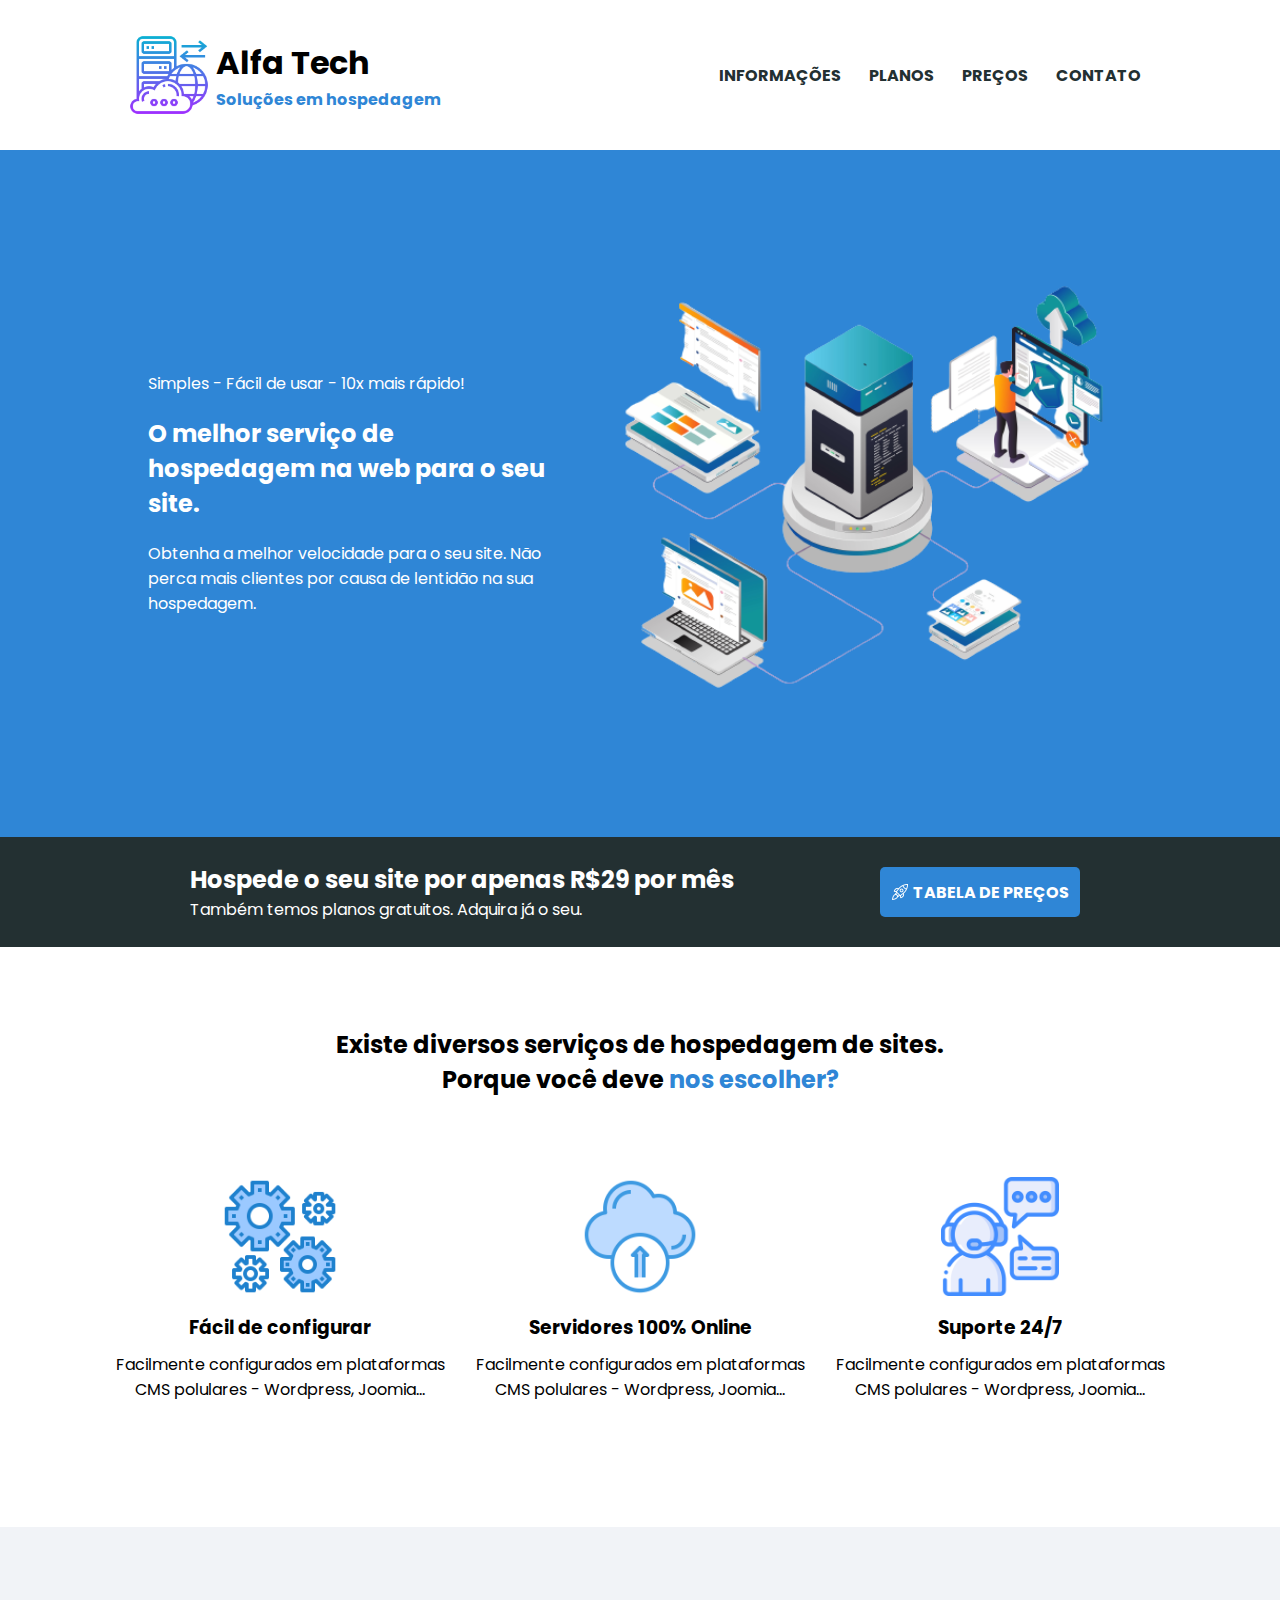
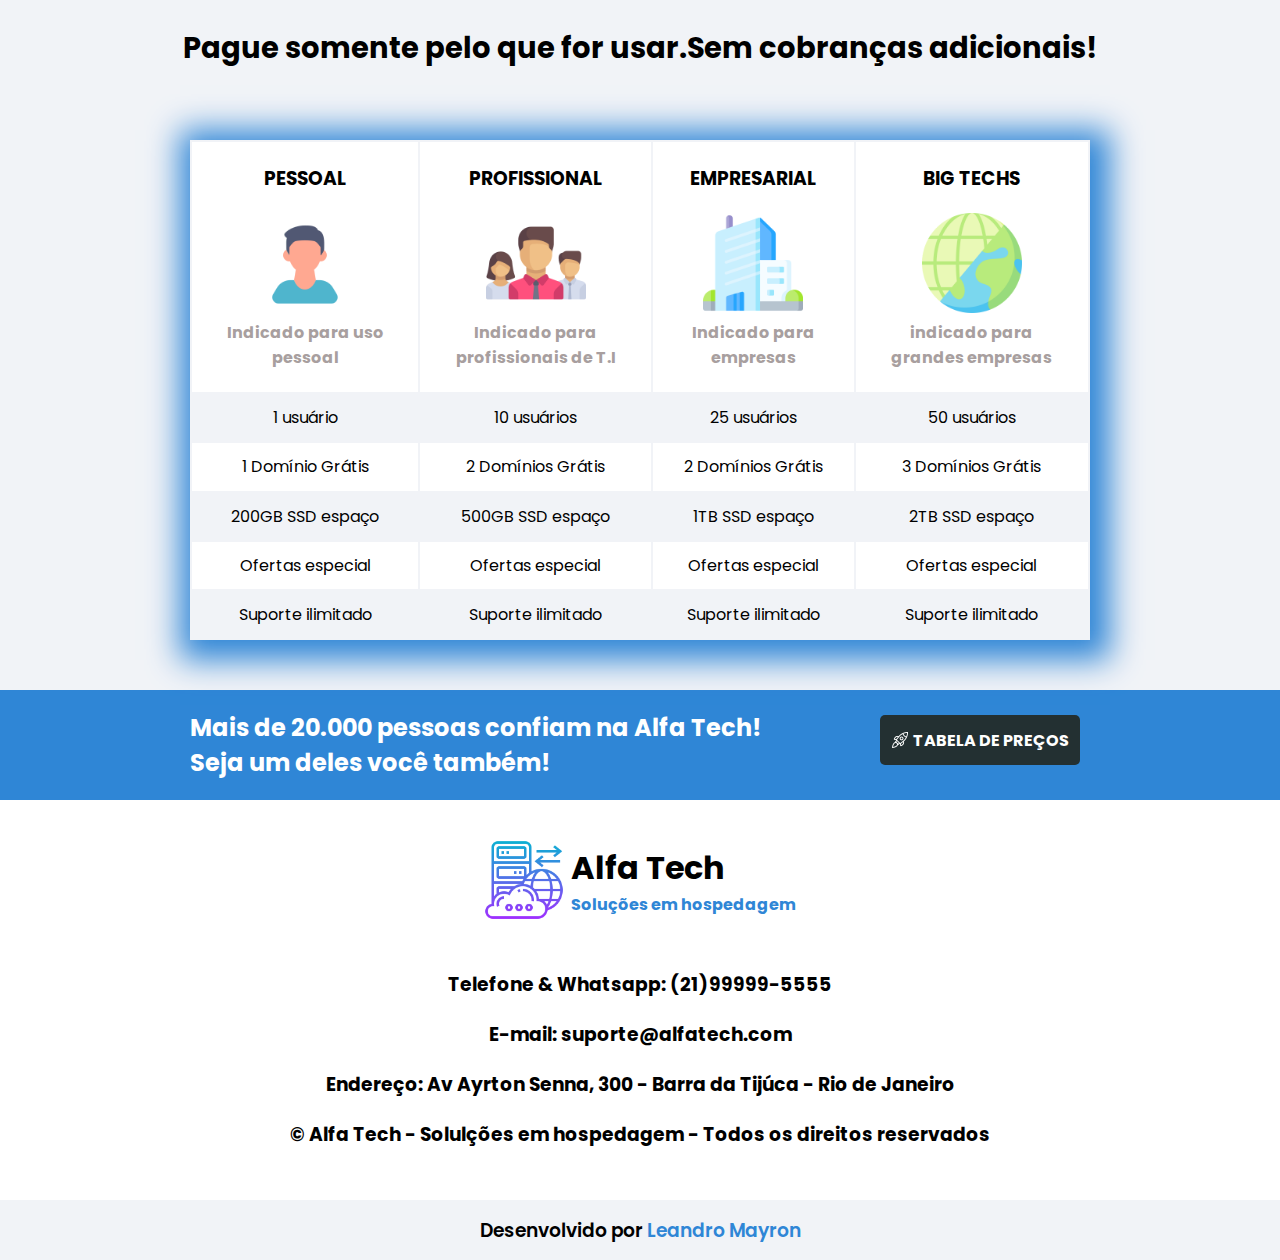
<file: index.html>
<!DOCTYPE html>
<html lang="pt">

<head>
    <meta charset="UTF-8">
    <meta name="viewport" content="width=device-width, initial-scale=1.0">
    <link rel="preconnect" href="https://fonts.googleapis.com">
    <link rel="preconnect" href="https://fonts.gstatic.com" crossorigin>
    <link href="https://fonts.googleapis.com/css2?family=Poppins:wght@400;500;600;700;800;900&display=swap"
        rel="stylesheet">
    <link rel="stylesheet" href="style/style.css">
    <title>Alfa Tech</title>
</head>
<div class="topo">
    <div class="logo-icon">
        <div class="img-logo">
            <img src="assets/logo-icone.png" alt="Logo">
        </div>
        <div class="text-logo">
            <h1>Alfa Tech</h1>
            <p>Soluções em hospedagem</p>
        </div>
    </div>
    <nav>
        <a href="#informacoes">INFORMAÇÕES</a>
        <a href="#planos">PLANOS</a>
        <a href="tabeladeprecos.html">PREÇOS</a>
        <a href="#contato">CONTATO</a>
    </nav>
</div>
<div class="banner">
    <div class="conteudo-banner">
        <div class="texto-banner">
            <p>Simples - Fácil de usar - 10x mais rápido!</p>
            <h2>O melhor serviço de <br>hospedagem na web para o seu site.</h2>
            <p>Obtenha a melhor velocidade para o seu site. Não perca mais clientes por causa de lentidão na sua
                hospedagem.
            </p>
        </div>
        <div class="container-img">
            <img src="assets/imagem-banner.png" alt="banner">
        </div>
    </div>
</div>
<div class="anuncio primeiro-anuncio">
    <div class="conteudo-anuncio">
        <h2>Hospede o seu site por apenas R$29 por mês</h2>
        <p>Também temos planos gratuitos. Adquira já o seu.</p>
        <a class="botao-link" href="tabeladeprecos.html"><img src="assets/icone-foguete.png" alt="foguete">TABELA DE
            PREÇOS</a>
    </div>
</div>
<div id="informacoes" class="container-informacoes">
    <h2>Existe diversos serviços de hospedagem de sites.<br>Porque você deve <span class="span-azul">nos
            escolher?</span></h2>
    <div class="conteudo-informacao">
        <div class="secao-informacao">
            <img class="img-informacao" src="assets/icone-engrenagens.png" alt="engrenagens">
            <h3>Fácil de configurar</h3>
            <p>Facilmente configurados em plataformas CMS polulares - Wordpress, Joomia...</p>
        </div>
        <div class="secao-informacao">
            <img class="img-informacao" src="assets/cloud-icone.png" alt="Nuvem">
            <h3>Servidores 100% Online</h3>
            <p>Facilmente configurados em plataformas CMS polulares - Wordpress, Joomia...</p>
        </div>
        <div class="secao-informacao">
            <img class="img-informacao" src="assets/icone-suporte.png" alt="Suporte">
            <h3>Suporte 24/7</h3>
            <p>Facilmente configurados em plataformas CMS polulares - Wordpress, Joomia...</p>
        </div>
    </div>
</div>
<div id="planos" class="secao-planos">
    <div class="conteudo-planos">
        <h2>Pague <span>somente</span> pelo que for usar.Sem cobranças adicionais!</h2>
        <table class="tabela">
            <thead class="branco">
                <tr>
                    <th class="tabela-head">
                        <h3>PESSOAL</h3><img class="img-tabela" src="assets/pessoal-icone.png" alt="pessoa">
                        <p class="text-claro">Indicado para uso <br>pessoal</p>
                    </th>
                    <th class="tabela-head">
                        <h3>PROFISSIONAL</h3><img class="img-tabela" src="assets/equipe-icone.png" alt="profissional">
                        <p class="text-claro">Indicado para <br>profissionais de T.I</p></th>
                    <th class="tabela-head">
                        <h3>EMPRESARIAL</h3><img class="img-tabela" src="assets/empresa-icone.png" alt="empresarial">
                        <p class="text-claro">Indicado para <br>empresas</p>
                    </th>
                    <th class="tabela-head">
                        <h3>BIG TECHS</h3><img class="img-tabela" src="assets/big-tech.png" alt="big tech">
                        <p class="text-claro">indicado para <br>grandes empresas</p>
                    </th>
                </tr>
            </thead>
            <tbody>

                <tr>
                    <td>1 usuário</td>
                    <td>10 usuários</td>
                    <td>25 usuários</td>
                    <td>50 usuários</td>
                </tr>
                <tr class="branco">
                    <td>1 Domínio Grátis</td>
                    <td>2 Domínios Grátis</td>
                    <td>2 Domínios Grátis</td>
                    <td>3 Domínios Grátis</td>
                </tr>
                <tr>
                    <td>200GB SSD espaço</td>
                    <td>500GB SSD espaço</td>
                    <td>1TB SSD espaço</td>
                    <td>2TB SSD espaço</td>
                </tr>
                <tr class="branco">
                    <td>Ofertas especial</td>
                    <td>Ofertas especial</td>
                    <td>Ofertas especial</td>
                    <td>Ofertas especial</td>
                </tr>
                <tr>
                    <td>Suporte ilimitado</td>
                    <td>Suporte ilimitado</td>
                    <td>Suporte ilimitado</td>
                    <td>Suporte ilimitado</td>
                </tr>
            </tbody>
        </table>
    </div>
</div>
<div class="anuncio segundo-anuncio">
    <div class="conteudo-anuncio">
        <h2>Mais de 20.000 pessoas confiam na Alfa Tech!<br>Seja um deles você também! </h2>
        <a class="botao-link botao-preto" href="tabeladeprecos.html"><img src="assets/icone-foguete.png"
                alt="foguete">TABELA DE
            PREÇOS</a>
    </div>
</div>
<div id="contato" class="contato">
    <div class="logo-icon">
        <img class="img-logo" src="assets/logo-icone.png" alt="Logo">
        <div class="text-logo">
            <h1>Alfa Tech</h1>
            <p>Soluções em hospedagem</p>
        </div>
    </div>
</div>
<div class="texto-contato">
    <h3>Telefone & Whatsapp: (21)99999-5555</h3>
    <h3>E-mail: suporte@alfatech.com</h3>
    <h3>Endereço: Av Ayrton Senna, 300 - Barra da Tijúca - Rio de Janeiro</h3>
    <h3>&copy; Alfa Tech - Solulções em hospedagem - Todos os direitos reservados</h3>
</div>
<div class="rodape">
    <h3>Desenvolvido por <span class="span-azul">Leandro Mayron</span></h3>
</div>

<body>

</body>

</html>
</file>
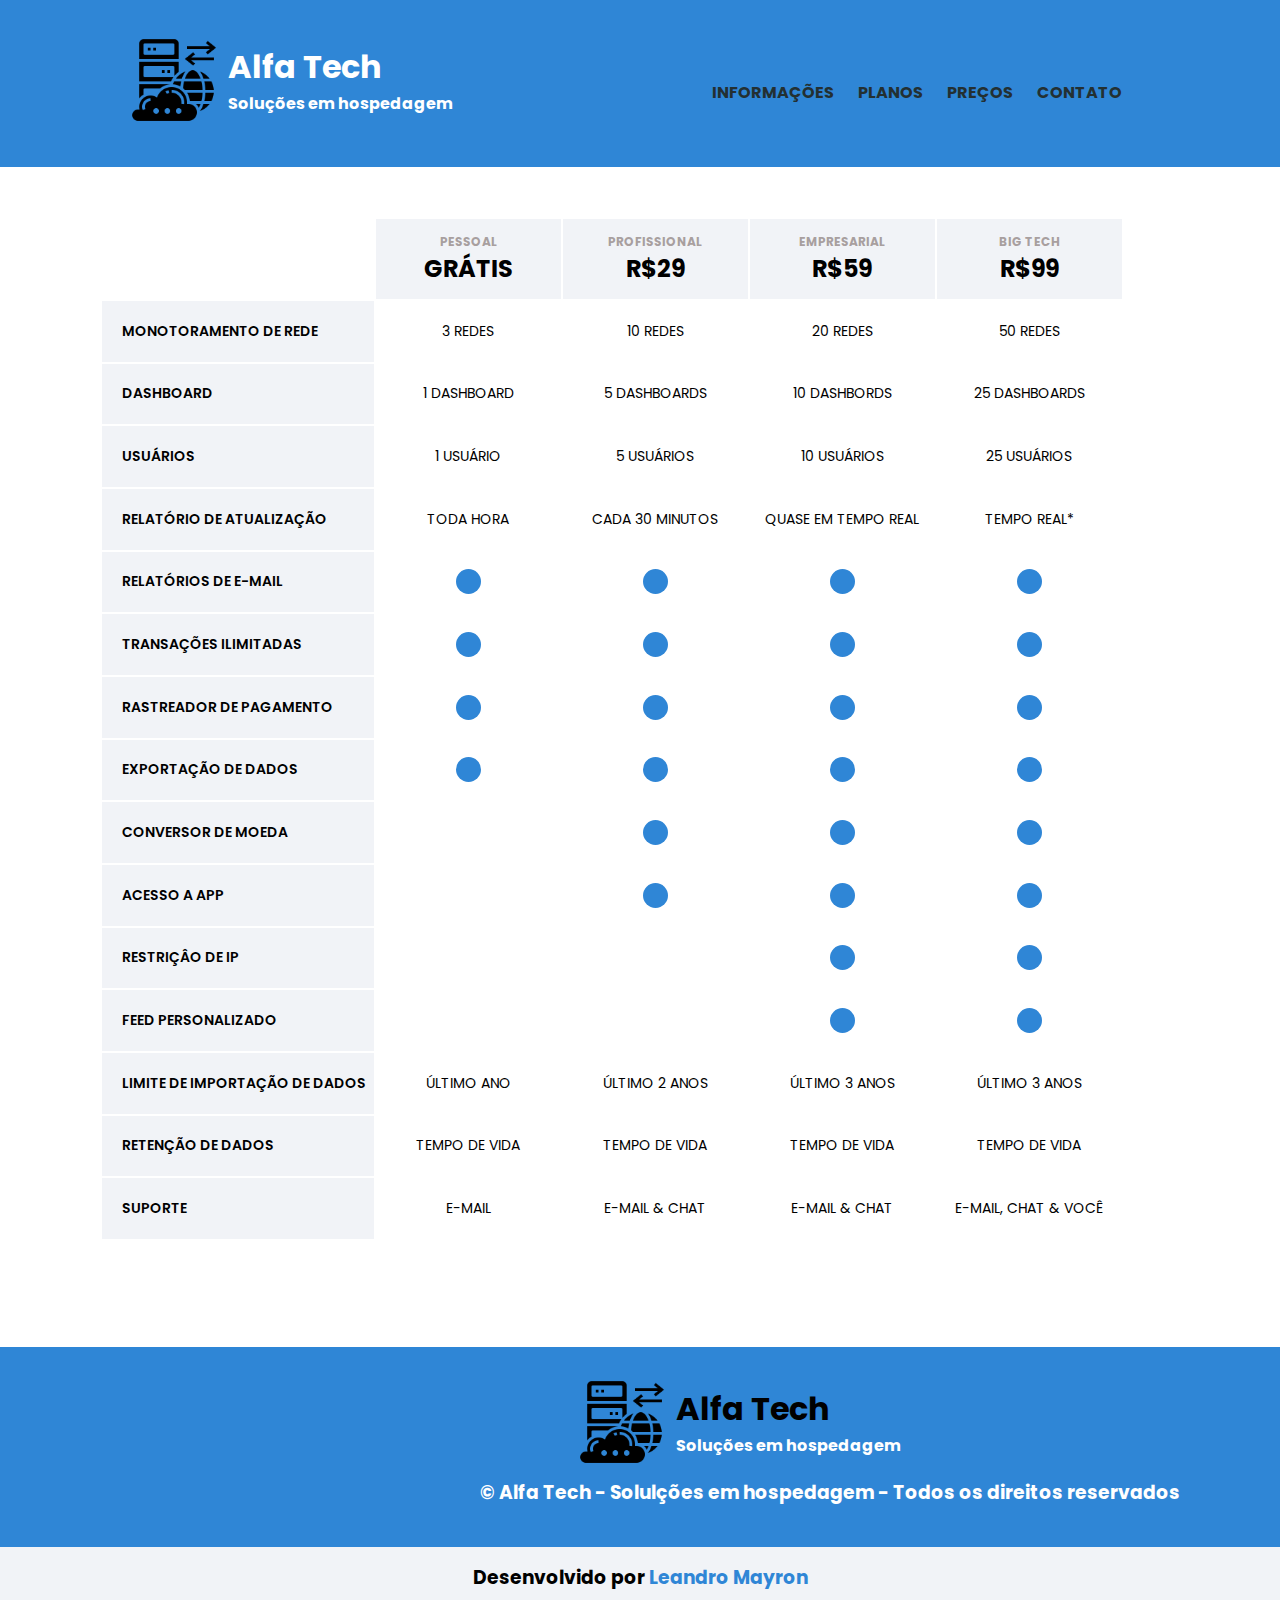
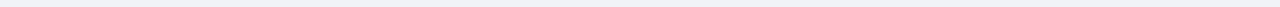
<file: tabeladeprecos.html>
<!DOCTYPE html>
<html lang="pt">

<head>
    <meta charset="UTF-8">
    <meta name="viewport" content="width=device-width, initial-scale=1.0">
    <link rel="preconnect" href="https://fonts.googleapis.com">
    <link rel="preconnect" href="https://fonts.gstatic.com" crossorigin>
    <link href="https://fonts.googleapis.com/css2?family=Poppins:wght@400;500;600;700;800;900&display=swap"
        rel="stylesheet">
    <link rel="stylesheet" href="style/tabeladeprecos.css">
    <title>Preços</title>
</head>

<body>
    <div class="container-topo">
        <div class="topo">
            <a class="logo-botao" href="index.html">
                <div class="logo-icon">
                    <img class="img-logo" src="assets/logo-icone-escuro.png" alt="Logo">
                    <div class="text-logo">
                        <h1>Alfa Tech</h1>
                        <p>Soluções em hospedagem</p>
                    </div>
                </div>
            </a>
            <nav>
                <a href="#informacoes">INFORMAÇÕES</a>
                <a href="#planos">PLANOS</a>
                <a href="tabeladeprecos.html">PREÇOS</a>
                <a href="#contato">CONTATO</a>
            </nav>
        </div>
    </div>
    <div class="secao-tabela">
        <table class="tabela">
            <thead>
                <tr>
                    <th></th>
                    <th class="titulo-head">
                        <p>PESSOAL</p>
                        <h2>GRÁTIS</h2>
                    </th>
                    <th class="titulo-head">
                        <p>PROFISSIONAL</p>
                        <h2>R$29</h2>
                    </th>
                    <th class="titulo-head">
                        <p>EMPRESARIAL</p>
                        <h2>R$59</h2>
                    </th>
                    <th class="titulo-head">
                        <p>BIG TECH</p>
                        <h2>R$99</h2>
                    </th>
                </tr>
            </thead>
            <tbody>
                <tr>
                    <td class="linha-destaque">
                        <h4>MONOTORAMENTO DE REDE</h4>
                    </td>
                    <td>
                        <p>3 REDES</p>
                    </td>
                    <td>
                        <p>10 REDES</p>
                    </td>
                    <td>
                        <p>20 REDES</p>
                    </td>
                    <td>
                        <p>50 REDES</p>
                    </td>
                </tr>
                <tr>
                    <td class="linha-destaque">
                        <h4>DASHBOARD</h4>
                    </td>
                    <td>
                        <p>1 DASHBOARD</p>
                    </td>
                    <td>
                        <p>5 DASHBOARDS</p>
                    </td>
                    <td>
                        <p>10 DASHBORDS</p>
                    </td>
                    <td>
                        <p>25 DASHBOARDS</p>
                    </td>
                </tr>
                <tr>
                    <td class="linha-destaque">
                        <h4>USUÁRIOS</h4>
                    </td>
                    <td>
                        <p>1 USUÁRIO</p>
                    </td>
                    <td>
                        <p>5 USUÁRIOS</p>
                    </td>
                    <td>
                        <p>10 USUÁRIOS</p>
                    </td>
                    <td>
                        <p>25 USUÁRIOS</p>
                    </td>
                </tr>
                <tr>
                    <td class="linha-destaque">
                        <h4>RELATÓRIO DE ATUALIZAÇÃO</h>
                    </td>
                    <td>
                        <p>TODA HORA</p>
                    </td>
                    <td>
                        <p>CADA 30 MINUTOS</p>
                    </td>
                    <td>
                        <p>QUASE EM TEMPO REAL</p>
                    </td>
                    <td>
                        <p>TEMPO REAL*</p>
                    </td>
                </tr>
                <tr>
                    <td class="linha-destaque">
                        <h4>RELATÓRIOS DE E-MAIL</h4>
                    </td>
                    <td>
                        <div></div>
                    </td>
                    <td>
                        <div></div>
                    </td>
                    <td>
                        <div></div>
                    </td>
                    <td>
                        <div></div>
                    </td>
                </tr>
                <tr>
                    <td class="linha-destaque">
                        <h4>TRANSAÇÕES ILIMITADAS</h>
                    </td>
                    <td>
                        <div></div>
                    </td>
                    <td>
                        <div></div>
                    </td>
                    <td>
                        <div></div>
                    </td>
                    <td>
                        <div></div>
                    </td>
                </tr>
                <tr>
                    <td class="linha-destaque">
                        <h4>RASTREADOR DE PAGAMENTO</h4>
                    </td>
                    <td>
                        <div></div>
                    </td>
                    <td>
                        <div></div>
                    </td>
                    <td>
                        <div></div>
                    </td>
                    <td>
                        <div></div>
                    </td>
                </tr>
                <tr>
                    <td class="linha-destaque">
                        <h4>EXPORTAÇÃO DE DADOS</h>
                    </td>
                    <td>
                        <div></div>
                    </td>
                    <td>
                        <div></div>
                    </td>
                    <td>
                        <div></div>
                    </td>
                    <td>
                        <div></div>
                    </td>
                </tr>
                <tr>
                    <td class="linha-destaque">
                        <h4>CONVERSOR DE MOEDA</h4>
                    </td>
                    <td></td>
                    <td>
                        <div></div>
                    </td>
                    <td>
                        <div></div>
                    </td>
                    <td>
                        <div></div>
                    </td>
                </tr>
                <tr>
                    <td class="linha-destaque">
                        <h4>ACESSO A APP</h4>
                    </td>
                    <td></td>
                    <td>
                        <div></div>
                    </td>
                    <td>
                        <div></div>
                    </td>
                    <td>
                        <div></div>
                    </td>
                </tr>
                <tr>
                    <td class="linha-destaque">
                        <h4>RESTRIÇÂO DE IP</h4>
                    </td>
                    <td></td>
                    <td></td>
                    <td>
                        <div></div>
                    </td>
                    <td>
                        <div></div>
                    </td>
                </tr>
                <tr>
                    <td class="linha-destaque">
                        <h4>FEED PERSONALIZADO</h>
                    </td>
                    <td></td>
                    <td></td>
                    <td>
                        <div></div>
                    </td>
                    <td>
                        <div></div>
                    </td>
                </tr>
                <tr>
                    <td class="linha-destaque">
                        <h4>LIMITE DE IMPORTAÇÃO DE DADOS</h4>
                    </td>
                    <td>
                        <p>ÚLTIMO ANO</p>
                    </td>
                    <td>
                        <p>ÚLTIMO 2 ANOS</p>
                    </td>
                    <td>
                        <p>ÚLTIMO 3 ANOS</p>
                    </td>
                    <td>
                        <p>ÚLTIMO 3 ANOS</p>
                    </td>
                </tr>
                <tr>
                    <td class="linha-destaque">
                        <h4>RETENÇÃO DE DADOS</h4>
                    </td>
                    <td>
                        <p>TEMPO DE VIDA</p>
                    </td>
                    <td>
                        <p>TEMPO DE VIDA</p>
                    </td>
                    <td>
                        <p>TEMPO DE VIDA</p>
                    </td>
                    <td>
                        <p>TEMPO DE VIDA</p>
                    </td>
                </tr>
                <tr>
                    <td class="linha-destaque">
                        <h4>SUPORTE</h4>
                    </td>
                    <td>
                        <p>E-MAIL</p>
                    </td>
                    <td>
                        <p>E-MAIL & CHAT</p>
                    </td>
                    <td>
                        <p>E-MAIL & CHAT</p>
                    </td>
                    <td>
                        <p>E-MAIL, CHAT & VOCÊ</p>
                    </td>
                </tr>
            </tbody>
        </table>
    </div>
    <div class="banner">
        <div class="conteudo-banner">
            <div class="logo-icon logo-banner">
                <img class="img-logo" src="assets/logo-icone-escuro.png" alt="Logo">
                <div class="text-logo">
                    <h1>Alfa Tech</h1>
                    <p>Soluções em hospedagem</p>
                </div>
            </div>
            <h3 class="texto-banner">&copy; Alfa Tech - Solulções em hospedagem - Todos os direitos reservados</h3>
        </div>
    </div>
    <div class="rodape">
        <h3>Desenvolvido por <span class="span-azul">Leandro Mayron</span></h3>
    </div>
</body>

</html>
</file>
<file: style/style.css>
* {
    margin: 0;
    padding: 0;
    font-family: Poppins;
}

.topo {
    margin: 0 auto;
    padding: 35px 0;
    display: flex;
    justify-content: space-around;
    flex-wrap: wrap;
    gap: 10px;
}

.logo-icon {
    width: 320px;
    display: flex;
    align-items: center;
    justify-content: space-around;
}

.img-logo {
    width: 80px;
    height: 80px;
}

.img-logo img{
    width: 100%;
    height: 100%;
}

.logo-icon p {
    color: #2f86d6;
    font-weight: bold;
}

nav {
    width: 450px;
    display: flex;
    align-items: center;
    justify-content: space-around;

}

nav a {
    text-decoration: none;
    font-weight: bold;
    color: #233032;
}

.banner {
    padding: 100px 0;
    background-color: #2f86d6;
}

.conteudo-banner {
    width: 100%;
    max-width: 1024px;
    margin: 0 auto;
    display: flex;
    flex-wrap: wrap;
}

.texto-banner {
    padding: 10px 20px;
    color: #fff;
    flex: 1 1 300px;
    display: flex;
    flex-direction: column;
    justify-content: center;
    gap: 20px;
}



.container-img{
    flex: 1 1 468px;
}


.container-img img{
    width: 100%;
    height: 100%;
}

.anuncio {
    width: 100%;
    padding: 40px 0;
}

.primeiro-anuncio {
    display: flex;
    justify-content: center;
    align-items: center;
    height: 30px;
    background-color: #233032;
}

.conteudo-anuncio {
    width: 900px;
    margin: 0 auto;
    color: #fff;
    position: relative;
}

.botao-link {
    width: 200px;
    height: 50px;
    margin-left: 10px;
    text-decoration: none;
    font-weight: bold;
    color: #fff;
    display: flex;
    justify-content: center;
    align-items: center;
    position: absolute;
    right: 10px;
    top: 5px;
    text-align: center;
    border-radius: 5px;
    background-color: #2f86d6;
}

.botao-link img {
    margin-right: 5px;
}

.segundo-anuncio {
    display: flex;
    justify-content: center;
    align-items: center;
    height: 30px;
    background-color: #2f86d6;
}

.botao-preto {
    background-color: #233032;
}

.contato {
    width: 100%;
    margin: 40px auto;
    display: flex;
    justify-content: center;
    align-items: center;
}

.texto-contato {
    width: 900px;
    margin: 40px auto;
    text-align: center;
    line-height: 50px;
}

.rodape {
    width: 100%;
    height: 60px;
    display: flex;
    justify-content: center;
    align-items: center;
    background-color: #f1f3f7;
}

.rodape h3 {
    font-weight: 600;
}

.span-azul {
    color: #2f86d6;
}

.container-informacoes {
    width: 100%;
    height: 500px;
    margin-top: 80px;
    text-align: center;
    background-color: #fff;
}

.conteudo-informacao {
    width: 1080px;
    margin: 40px auto;
    display: flex;
    justify-content: center;
    align-items: center;
}

.secao-informacao {
    margin-top: 20px;
}

.img-informacao {
    width: 33%;
    margin-top: 20px;
}

.secao-informacao h3 {
    margin: 10px 0;
}

.secao-planos {
    width: 100%;
    background-color: #f1f3f7;
    display: flex;
    flex-direction: column;
    align-items: center;
    flex-wrap: wrap;
}

.conteudo-planos {
    width: 100%;
    height: 100%;
    max-width: 1024px;
    max-height: 700px;
    margin: 0 auto;
    padding-top: 100px;
    text-align: center;
    display: flex;
    flex-direction: column;
    flex-wrap: wrap;
    gap: 20px;
}

.conteudo-planos h2 {
    font-size: 29px;
}

.tabela {
    width: 900px;
    height: 500px;
    margin: 50px auto;
    box-shadow: 5px 5px 30px 15px #2f86d6;
}

.tabela-head {
    height: 250px;
    padding-top: 0;
    margin: 0;
    background-color: #fff;
}

.tabela-head h3 {
    margin-bottom: 20px;
    justify-content: center;
}

.text-claro {
    color: #a89f9f;
}

.container-tabela {
    width: 225px;
    background-color: #fff;
}

.img-tabela {
    width: 100px;
}

.branco {
    background-color: #fff;
}
</file>
<file: style/tabeladeprecos.css>
* {
    margin: 0;
    padding: 0;
    font-family: Poppins;
}

.container-topo {
    width: 100%;
    background-color: #2f86d6;
}

.topo {
    width: 1024px;
    margin: 0 auto;
    padding: 35px 0;
    position: relative;
}

.logo-icon {
    width: 320px;
    position: relative;
}

.img-logo {
    width: 90px;
}

.text-logo {
    width: 100%;
    position: absolute;
    left: 100px;
    top: 8px;
}

.logo-icon p {
    color: #fff;
    font-weight: bold;
}

.logo-botao{
    text-decoration: none;
    color: #fff;
}

nav {
    position: absolute;
    right: 10px;
    top: 80px;
}

nav a {
    padding-right: 20px;
    text-decoration: none;
    font-weight: bold;
    color: #233032;
}

.secao-tabela {
    width: 1080px;
    height: 1080px;
    margin: 50px auto;
}

.tabela{
    width: 1024px;
    height: 1024px;
}

.titulo-head {
    width: 90px;
    height: 80px;
    background-color: #f1f3f7;
}

th p {
    font-size: 12px;
    color: #a89f9f;
}

.linha-destaque {
    width: 200px;
    height:60px;
    padding-left: 20px;
    background-color: #f1f3f7;
}

td h4{
    font-weight: 600;
    font-size: 14px;
}
tbody p{
    text-align: center;
    font-size: 14px;
}

tbody td{
    width: 150px;
}

tbody div{
    width: 25px;
    height: 25px;
    margin: 0 auto;
    background-color: #2f86d6;
    border-radius: 50%;
}

.banner{
    width: 100%;
    height: 200px;
    display: flex;
    position: relative;
    justify-content: center;
    align-items: center;
    background-color: #2f86d6;
}

.logo-banner{
    width: 900px;
    margin: 0 auto;
    position: absolute;
    top: 30px;
    left: 45%;
}

.texto-banner{
    position: absolute;
    bottom: 40px;
    left: 37.5%;
    color: #fff;
}
.rodape {
    width: 100%;
    height: 60px;
    display: flex;
    justify-content: center;
    align-items: center;
    background-color: #f1f3f7;
}

.span-azul{
    color: #2f86d6;
}
</file>
